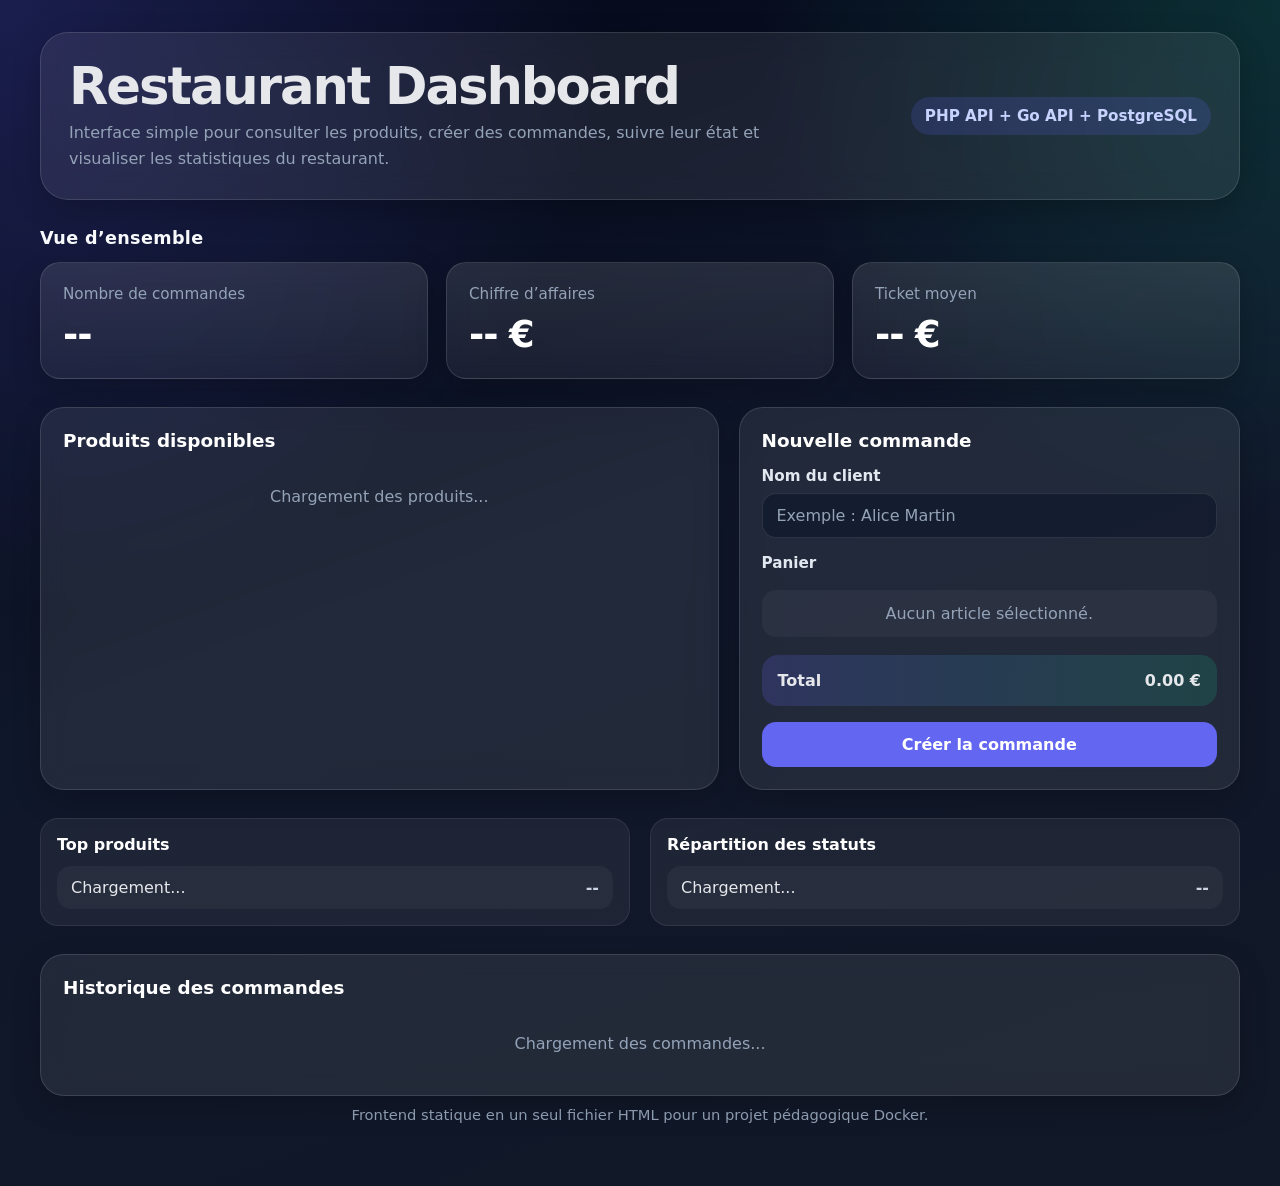
<file: project/frontend/index.html>
<!DOCTYPE html>
<html lang="fr">
<head>
  <meta charset="UTF-8" />
  <meta name="viewport" content="width=device-width, initial-scale=1.0" />
  <title>Restaurant Dashboard</title>
  <style>
    :root {
      --bg: #0f172a;
      --bg-soft: #111827;
      --panel: rgba(255, 255, 255, 0.08);
      --panel-border: rgba(255, 255, 255, 0.12);
      --card: #ffffff;
      --text: #e5e7eb;
      --muted: #94a3b8;
      --dark: #0f172a;
      --primary: #6366f1;
      --primary-hover: #4f46e5;
      --success: #10b981;
      --warning: #f59e0b;
      --danger: #ef4444;
      --shadow: 0 10px 30px rgba(0, 0, 0, 0.20);
      --radius: 20px;
    }

    * {
      box-sizing: border-box;
    }

    html, body {
      margin: 0;
      padding: 0;
      font-family: Inter, ui-sans-serif, system-ui, -apple-system, BlinkMacSystemFont, "Segoe UI", sans-serif;
      background:
        radial-gradient(circle at top left, rgba(99, 102, 241, 0.25), transparent 35%),
        radial-gradient(circle at top right, rgba(16, 185, 129, 0.18), transparent 30%),
        linear-gradient(160deg, #020617 0%, #0f172a 45%, #111827 100%);
      color: var(--text);
      min-height: 100vh;
    }

    .container {
      width: min(1200px, calc(100% - 32px));
      margin: 0 auto;
      padding: 32px 0 48px;
    }

    .hero {
      display: flex;
      justify-content: space-between;
      align-items: center;
      gap: 24px;
      margin-bottom: 28px;
      padding: 28px;
      background: var(--panel);
      border: 1px solid var(--panel-border);
      border-radius: 28px;
      backdrop-filter: blur(14px);
      box-shadow: var(--shadow);
    }

    .hero h1 {
      margin: 0 0 8px;
      font-size: clamp(2rem, 4vw, 3.2rem);
      line-height: 1;
      letter-spacing: -0.04em;
    }

    .hero p {
      margin: 0;
      color: var(--muted);
      max-width: 700px;
      line-height: 1.6;
    }

    .badge {
      display: inline-flex;
      align-items: center;
      gap: 8px;
      padding: 10px 14px;
      border-radius: 999px;
      background: rgba(99, 102, 241, 0.18);
      color: #c7d2fe;
      font-size: 0.95rem;
      font-weight: 600;
      white-space: nowrap;
    }

    .section {
      margin-bottom: 28px;
    }

    .section-title {
      margin: 0 0 14px;
      font-size: 1.1rem;
      color: #f8fafc;
      letter-spacing: 0.02em;
    }

    .stats-grid {
      display: grid;
      grid-template-columns: repeat(3, minmax(0, 1fr));
      gap: 18px;
    }

    .stat-card {
      background: linear-gradient(180deg, rgba(255,255,255,0.11), rgba(255,255,255,0.06));
      border: 1px solid var(--panel-border);
      border-radius: var(--radius);
      padding: 22px;
      backdrop-filter: blur(12px);
      box-shadow: var(--shadow);
    }

    .stat-label {
      color: var(--muted);
      font-size: 0.95rem;
      margin-bottom: 10px;
    }

    .stat-value {
      font-size: clamp(1.7rem, 3vw, 2.3rem);
      font-weight: 800;
      letter-spacing: -0.03em;
      color: #fff;
    }

    .layout {
      display: grid;
      grid-template-columns: 1.15fr 0.85fr;
      gap: 20px;
      margin-bottom: 28px;
    }

    .panel {
      background: rgba(255, 255, 255, 0.08);
      border: 1px solid var(--panel-border);
      border-radius: 24px;
      padding: 22px;
      backdrop-filter: blur(12px);
      box-shadow: var(--shadow);
    }

    .panel h2 {
      margin: 0 0 16px;
      font-size: 1.15rem;
      color: #fff;
    }

    .products-list,
    .orders-list,
    .stats-list {
      display: grid;
      gap: 14px;
    }

    .product-card,
    .order-card,
    .mini-card {
      background: rgba(255, 255, 255, 0.06);
      border: 1px solid rgba(255, 255, 255, 0.08);
      border-radius: 18px;
      padding: 16px;
    }

    .product-card {
      display: grid;
      grid-template-columns: 1fr auto;
      gap: 16px;
      align-items: center;
    }

    .product-title {
      margin: 0 0 6px;
      color: #fff;
      font-weight: 700;
      font-size: 1rem;
    }

    .product-description {
      margin: 0 0 10px;
      color: var(--muted);
      font-size: 0.95rem;
      line-height: 1.45;
    }

    .price {
      display: inline-block;
      font-weight: 700;
      color: #c7d2fe;
      background: rgba(99, 102, 241, 0.18);
      border-radius: 999px;
      padding: 6px 10px;
      font-size: 0.9rem;
    }

    .qty-box {
      display: flex;
      flex-direction: column;
      gap: 8px;
      min-width: 96px;
    }

    .qty-box label {
      color: var(--muted);
      font-size: 0.85rem;
      text-align: right;
    }

    input,
    select,
    button {
      font: inherit;
    }

    input[type="text"],
    input[type="number"],
    select {
      width: 100%;
      border: 1px solid rgba(255, 255, 255, 0.10);
      background: rgba(15, 23, 42, 0.65);
      color: #fff;
      border-radius: 14px;
      padding: 12px 14px;
      outline: none;
      transition: 0.2s ease;
    }

    input[type="text"]::placeholder {
      color: #94a3b8;
    }

    input:focus,
    select:focus {
      border-color: rgba(99, 102, 241, 0.8);
      box-shadow: 0 0 0 4px rgba(99, 102, 241, 0.18);
    }

    .form-group {
      margin-bottom: 16px;
    }

    .form-label {
      display: block;
      margin-bottom: 8px;
      color: #e2e8f0;
      font-weight: 600;
      font-size: 0.95rem;
    }

    .cart-box {
      margin: 18px 0;
      display: grid;
      gap: 10px;
    }

    .cart-item {
      display: flex;
      justify-content: space-between;
      gap: 12px;
      padding: 12px 14px;
      background: rgba(255,255,255,0.05);
      border-radius: 14px;
      color: #e5e7eb;
    }

    .empty {
      color: var(--muted);
      padding: 14px;
      border-radius: 14px;
      background: rgba(255,255,255,0.04);
      text-align: center;
    }

    .total-box {
      display: flex;
      justify-content: space-between;
      align-items: center;
      padding: 16px;
      border-radius: 16px;
      background: linear-gradient(90deg, rgba(99,102,241,0.2), rgba(16,185,129,0.18));
      margin-bottom: 16px;
      font-weight: 700;
    }

    .btn {
      border: 0;
      border-radius: 14px;
      padding: 13px 18px;
      cursor: pointer;
      font-weight: 700;
      transition: 0.2s ease;
    }

    .btn-primary {
      background: var(--primary);
      color: white;
      width: 100%;
    }

    .btn-primary:hover {
      background: var(--primary-hover);
      transform: translateY(-1px);
    }

    .order-top {
      display: flex;
      justify-content: space-between;
      gap: 16px;
      align-items: flex-start;
      margin-bottom: 14px;
    }

    .order-title {
      margin: 0 0 8px;
      color: #fff;
      font-size: 1rem;
    }

    .order-meta {
      display: grid;
      gap: 4px;
      color: var(--muted);
      font-size: 0.94rem;
    }

    .status {
      display: inline-flex;
      align-items: center;
      border-radius: 999px;
      padding: 6px 10px;
      font-size: 0.8rem;
      font-weight: 700;
      text-transform: capitalize;
    }

    .status.pending { background: rgba(245, 158, 11, 0.18); color: #fcd34d; }
    .status.preparing { background: rgba(99, 102, 241, 0.18); color: #c7d2fe; }
    .status.ready { background: rgba(16, 185, 129, 0.18); color: #86efac; }
    .status.delivered { background: rgba(34, 197, 94, 0.18); color: #bbf7d0; }
    .status.cancelled { background: rgba(239, 68, 68, 0.18); color: #fecaca; }

    .items-list {
      margin: 0;
      padding-left: 18px;
      color: #e2e8f0;
    }

    .items-list li + li {
      margin-top: 6px;
    }

    .sub-grid {
      display: grid;
      grid-template-columns: 1fr 1fr;
      gap: 20px;
    }

    .mini-card h3 {
      margin: 0 0 12px;
      color: #fff;
      font-size: 1rem;
    }

    .mini-list {
      margin: 0;
      padding: 0;
      list-style: none;
      display: grid;
      gap: 10px;
    }

    .mini-list li {
      display: flex;
      justify-content: space-between;
      gap: 12px;
      color: #e5e7eb;
      background: rgba(255,255,255,0.04);
      padding: 12px 14px;
      border-radius: 14px;
    }

    .mini-list span:last-child {
      color: #cbd5e1;
      font-weight: 700;
    }

    .footer-note {
      margin-top: 10px;
      color: var(--muted);
      text-align: center;
      font-size: 0.92rem;
    }

    .loader {
      color: var(--muted);
      text-align: center;
      padding: 20px;
    }

    @media (max-width: 980px) {
      .layout,
      .sub-grid,
      .stats-grid {
        grid-template-columns: 1fr;
      }

      .hero {
        flex-direction: column;
        align-items: flex-start;
      }
    }

    @media (max-width: 640px) {
      .container {
        width: min(100% - 20px, 1200px);
        padding-top: 20px;
      }

      .hero,
      .panel,
      .stat-card {
        padding: 18px;
        border-radius: 20px;
      }

      .product-card,
      .order-top {
        grid-template-columns: 1fr;
        display: grid;
      }
    }
  </style>
</head>
<body>
  <div class="container">
    <header class="hero">
      <div>
        <h1>Restaurant Dashboard</h1>
        <p>
          Interface simple pour consulter les produits, créer des commandes,
          suivre leur état et visualiser les statistiques du restaurant.
        </p>
      </div>
      <div class="badge">PHP API + Go API + PostgreSQL</div>
    </header>

    <section class="section">
      <h2 class="section-title">Vue d’ensemble</h2>
      <div class="stats-grid">
        <div class="stat-card">
          <div class="stat-label">Nombre de commandes</div>
          <div class="stat-value" id="ordersCount">--</div>
        </div>
        <div class="stat-card">
          <div class="stat-label">Chiffre d’affaires</div>
          <div class="stat-value" id="revenue">-- €</div>
        </div>
        <div class="stat-card">
          <div class="stat-label">Ticket moyen</div>
          <div class="stat-value" id="averageBasket">-- €</div>
        </div>
      </div>
    </section>

    <section class="layout">
      <div class="panel">
        <h2>Produits disponibles</h2>
        <div id="products" class="products-list">
          <div class="loader">Chargement des produits...</div>
        </div>
      </div>

      <div class="panel">
        <h2>Nouvelle commande</h2>

        <div class="form-group">
          <label class="form-label" for="customerName">Nom du client</label>
          <input id="customerName" type="text" placeholder="Exemple : Alice Martin" />
        </div>

        <div class="form-group">
          <label class="form-label">Panier</label>
          <div id="cartItems" class="cart-box">
            <div class="empty">Aucun article sélectionné.</div>
          </div>
        </div>

        <div class="total-box">
          <span>Total</span>
          <span id="cartTotal">0.00 €</span>
        </div>

        <button class="btn btn-primary" id="createOrderBtn">Créer la commande</button>
      </div>
    </section>

    <section class="section">
      <div class="sub-grid">
        <div class="mini-card">
          <h3>Top produits</h3>
          <ul id="topProducts" class="mini-list">
            <li><span>Chargement...</span><span>--</span></li>
          </ul>
        </div>

        <div class="mini-card">
          <h3>Répartition des statuts</h3>
          <ul id="statusStats" class="mini-list">
            <li><span>Chargement...</span><span>--</span></li>
          </ul>
        </div>
      </div>
    </section>

    <section class="panel">
      <h2>Historique des commandes</h2>
      <div id="orders" class="orders-list">
        <div class="loader">Chargement des commandes...</div>
      </div>
    </section>

    <p class="footer-note">Frontend statique en un seul fichier HTML pour un projet pédagogique Docker.</p>
  </div>

  <script>
    // const PHP_API = "http://localhost:8000";
    // const GO_API = "http://localhost:8080";

    const PHP_API = "https://php-api.docker.localhost/"
    const GO_API = "https://go-api.docker.localhost/"

    let products = [];
    let orders = [];
    let cart = {};

    function formatPrice(value) {
      return `${Number(value).toFixed(2)} €`;
    }

    function statusBadge(status) {
      return `<span class="status ${status}">${status}</span>`;
    }

    async function fetchJSON(url, options = {}) {
      const response = await fetch(url, options);
      if (!response.ok) {
        let message = `HTTP ${response.status}`;
        try {
          const error = await response.json();
          if (error.error) message = error.error;
        } catch (_) {}
        throw new Error(message);
      }
      return response.json();
    }

    function renderProducts() {
      const container = document.getElementById("products");

      if (!products.length) {
        container.innerHTML = `<div class="empty">Aucun produit disponible.</div>`;
        return;
      }

      container.innerHTML = products.map(product => `
        <div class="product-card">
          <div>
            <h3 class="product-title">${product.name}</h3>
            <p class="product-description">${product.description}</p>
            <span class="price">${formatPrice(product.price)}</span>
          </div>

          <div class="qty-box">
            <label for="qty-${product.id}">Quantité</label>
            <input
              id="qty-${product.id}"
              type="number"
              min="0"
              value="${cart[product.id] || 0}"
              onchange="updateQty(${product.id}, this.value)"
            />
          </div>
        </div>
      `).join("");
    }

    function updateQty(productId, value) {
      const qty = Math.max(0, Number(value) || 0);
      cart[productId] = qty;
      renderCart();
    }

    function getCartItems() {
      return products
        .filter(product => (cart[product.id] || 0) > 0)
        .map(product => ({
          product_id: product.id,
          name: product.name,
          quantity: cart[product.id],
          price: Number(product.price),
          total: Number(product.price) * cart[product.id]
        }));
    }

    function renderCart() {
      const container = document.getElementById("cartItems");
      const totalEl = document.getElementById("cartTotal");
      const items = getCartItems();

      if (!items.length) {
        container.innerHTML = `<div class="empty">Aucun article sélectionné.</div>`;
        totalEl.textContent = formatPrice(0);
        return;
      }

      container.innerHTML = items.map(item => `
        <div class="cart-item">
          <span>${item.name} × ${item.quantity}</span>
          <strong>${formatPrice(item.total)}</strong>
        </div>
      `).join("");

      const total = items.reduce((sum, item) => sum + item.total, 0);
      totalEl.textContent = formatPrice(total);
    }

    function renderOverview(data) {
      document.getElementById("ordersCount").textContent = data.orders_count ?? 0;
      document.getElementById("revenue").textContent = formatPrice(data.revenue ?? 0);
      document.getElementById("averageBasket").textContent = formatPrice(data.average_basket ?? 0);
    }

    function renderTopProducts(data) {
      const container = document.getElementById("topProducts");

      if (!data.length) {
        container.innerHTML = `<li><span>Aucune donnée</span><span>--</span></li>`;
        return;
      }

      container.innerHTML = data.map(item => `
        <li>
          <span>${item.product_name}</span>
          <span>${item.total_quantity} vendus</span>
        </li>
      `).join("");
    }

    function renderStatusStats(data) {
      const container = document.getElementById("statusStats");

      if (!data.length) {
        container.innerHTML = `<li><span>Aucune donnée</span><span>--</span></li>`;
        return;
      }

      container.innerHTML = data.map(item => `
        <li>
          <span>${item.status}</span>
          <span>${item.count}</span>
        </li>
      `).join("");
    }

    function renderOrders() {
      const container = document.getElementById("orders");

      if (!orders.length) {
        container.innerHTML = `<div class="empty">Aucune commande pour le moment.</div>`;
        return;
      }

      container.innerHTML = orders.map(order => `
        <div class="order-card">
          <div class="order-top">
            <div>
              <h3 class="order-title">Commande #${order.id}</h3>
              <div class="order-meta">
                <span>Client : ${order.customer_name}</span>
                <span>Total : ${formatPrice(order.total_amount)}</span>
                <span>Créée le : ${new Date(order.created_at).toLocaleString("fr-FR")}</span>
                <span>${statusBadge(order.status)}</span>
              </div>
            </div>

            <div style="min-width: 180px;">
              <select onchange="updateOrderStatus(${order.id}, this.value)">
                <option value="pending" ${order.status === "pending" ? "selected" : ""}>pending</option>
                <option value="preparing" ${order.status === "preparing" ? "selected" : ""}>preparing</option>
                <option value="ready" ${order.status === "ready" ? "selected" : ""}>ready</option>
                <option value="delivered" ${order.status === "delivered" ? "selected" : ""}>delivered</option>
                <option value="cancelled" ${order.status === "cancelled" ? "selected" : ""}>cancelled</option>
              </select>
            </div>
          </div>

          <ul class="items-list">
            ${(order.items || []).map(item => `
              <li>${item.product_name} × ${item.quantity} — ${formatPrice(item.line_total)}</li>
            `).join("")}
          </ul>
        </div>
      `).join("");
    }

    async function loadProducts() {
      products = await fetchJSON(`${PHP_API}/products`);
      renderProducts();
      renderCart();
    }

    async function loadOrders() {
      orders = await fetchJSON(`${PHP_API}/orders`);
      renderOrders();
    }

    async function loadOverview() {
      const data = await fetchJSON(`${GO_API}/stats/overview`);
      renderOverview(data);
    }

    async function loadTopProducts() {
      const data = await fetchJSON(`${GO_API}/stats/top-products`);
      renderTopProducts(data);
    }

    async function loadStatusStats() {
      const data = await fetchJSON(`${GO_API}/stats/status`);
      renderStatusStats(data);
    }

    async function createOrder() {
      const customerName = document.getElementById("customerName").value.trim();
      const items = getCartItems().map(item => ({
        product_id: item.product_id,
        quantity: item.quantity
      }));

      if (!customerName) {
        alert("Veuillez saisir un nom client.");
        return;
      }

      if (!items.length) {
        alert("Ajoutez au moins un produit.");
        return;
      }

      await fetchJSON(`${PHP_API}/orders`, {
        method: "POST",
        headers: {
          "Content-Type": "application/json"
        },
        body: JSON.stringify({
          customer_name: customerName,
          items
        })
      });

      document.getElementById("customerName").value = "";
      cart = {};
      await refreshAll();
    }

    async function updateOrderStatus(orderId, status) {
      await fetchJSON(`${PHP_API}/orders/${orderId}/status`, {
        method: "PATCH",
        headers: {
          "Content-Type": "application/json"
        },
        body: JSON.stringify({ status })
      });

      await Promise.all([
        loadOrders(),
        loadOverview(),
        loadTopProducts(),
        loadStatusStats()
      ]);
    }

    async function refreshAll() {
      try {
        await Promise.all([
          loadProducts(),
          loadOrders(),
          loadOverview(),
          loadTopProducts(),
          loadStatusStats()
        ]);
      } catch (error) {
        console.error(error);
        //alert("Erreur de chargement : " + error.message);
      }
    }

    document.getElementById("createOrderBtn").addEventListener("click", createOrder);

    refreshAll();
  </script>
</body>
</html>
</file>
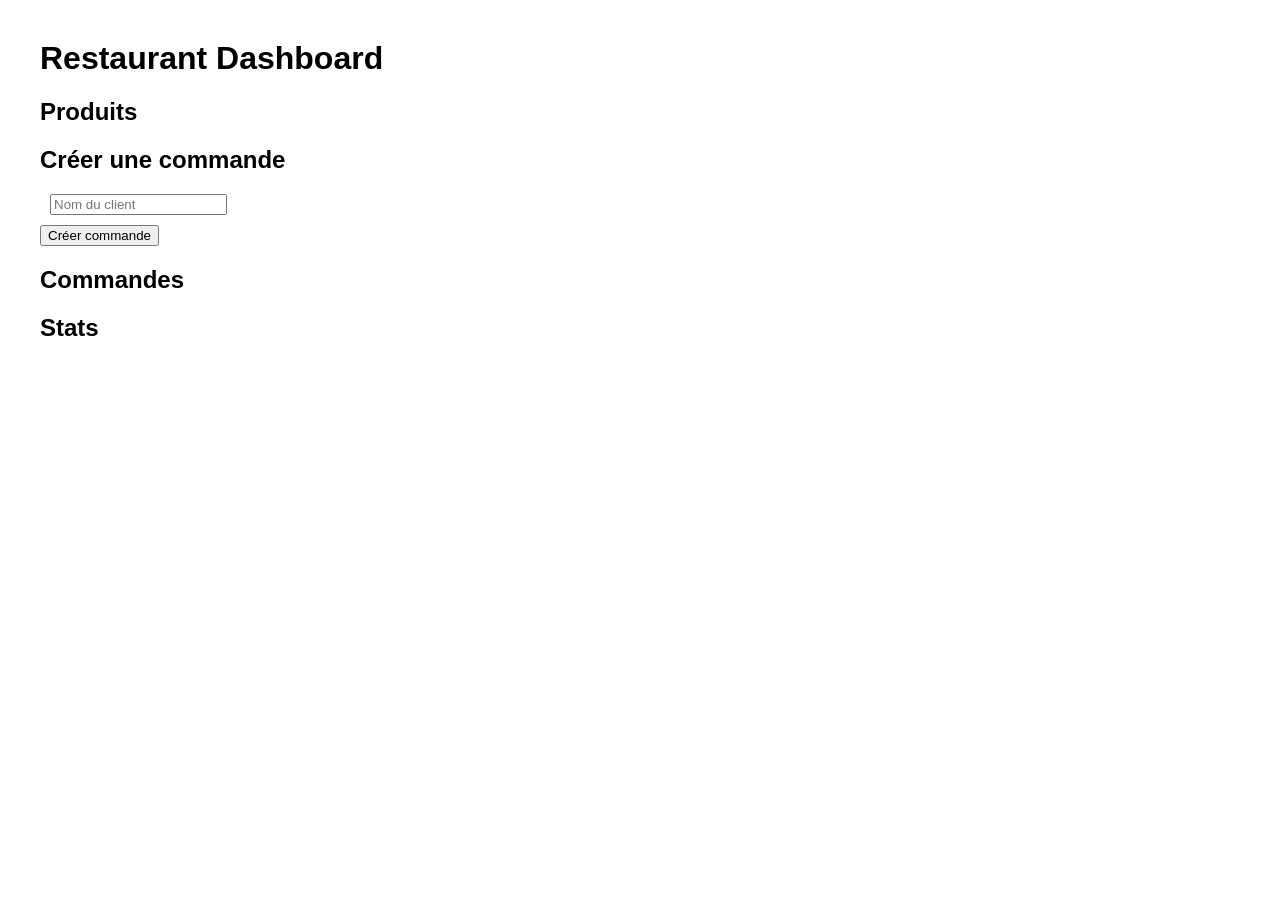
<file: project/frontend/index2.html>
<!DOCTYPE html>
<html>
<head>
<meta charset="UTF-8">
<title>Restaurant Dashboard</title>
<link rel="stylesheet" href="style.css">
</head>

<body>

<h1>Restaurant Dashboard</h1>

<h2>Produits</h2>
<div id="products"></div>

<h2>Créer une commande</h2>

<input id="customer" placeholder="Nom du client">

<div id="cart"></div>

<button onclick="createOrder()">Créer commande</button>

<h2>Commandes</h2>
<div id="orders"></div>

<h2>Stats</h2>
<div id="stats"></div>

<script src="app.js"></script>

</body>
</html>
</file>
<file: project/frontend/style.css>
body {
    font-family: Arial;
    margin: 40px;
}

div {
    margin-bottom: 10px;
}

input {
    margin-left: 10px;
}
</file>
